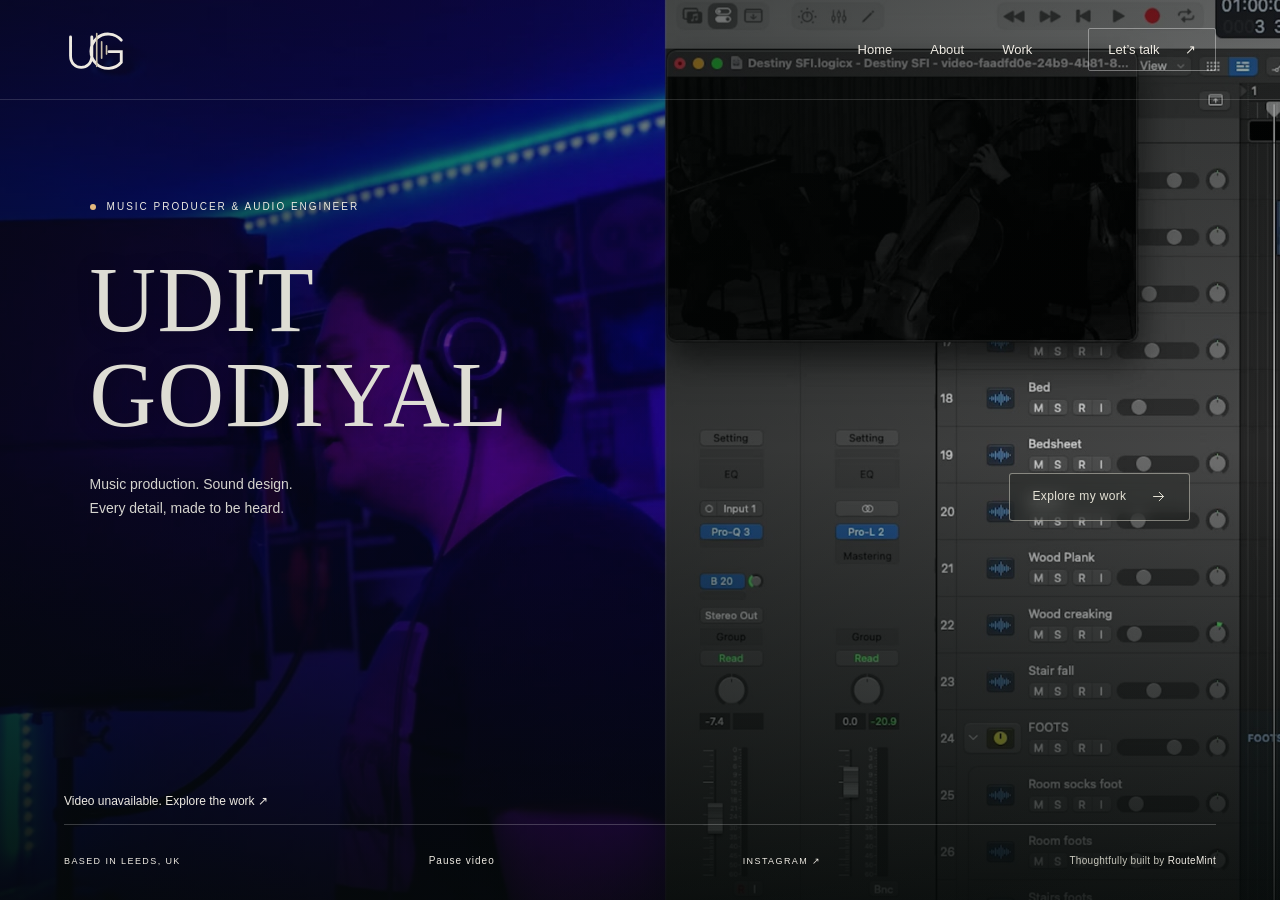
<file: index.html>
<!doctype html>
<html lang="en">
  <head>
    <meta charset="utf-8" />
    <meta name="viewport" content="width=device-width, initial-scale=1" />
    <title>Producer & Audio Engineer | Udit Godiyal</title>
    <meta
      name="description"
      content="Udit Godiyal — music producer and audio engineer in Leeds. Music production, sound design, mixing and mastering."
    />
    <meta name="theme-color" content="#111210" />
    <link rel="stylesheet" href="/style.css" />
    <script src="/app.js" defer></script>
    <link rel="icon" type="image/png" href="/assets/favicon.png" />
  </head>
  <body class="home">
    <a class="skip" href="#main">Skip to content</a>
    <header>
      <a class="brand" href="/" aria-label="Udit Godiyal home"
        ><svg
          class="monogram"
          viewBox="0 0 88 58"
          fill="none"
          aria-hidden="true"
        >
          <path
            d="M8 13v23c0 19 26 19 26 0V13M70 17a21 21 0 1 0 0 27V31H55"
            stroke="currentColor"
            stroke-width="3.5"
            stroke-linecap="round"
          />
          <path
            d="M40 9v40M46 19v20M52 24v10"
            stroke="#c7bda9"
            stroke-width="2"
            stroke-linecap="round"
          /></svg
      ></a>
      <nav aria-label="Main navigation">
        <a href="/">Home</a><a href="/about/">About</a
        ><a href="/work/">Work</a
        ><a href="/contact/">Let’s talk <span>↗</span></a>
      </nav>
    </header>
    <main id="main" class="cinema">
      <video
        id="hero-video"
        muted
        loop
        playsinline
        preload="metadata"
        poster="assets/poster.jpg"
        aria-label="Studio background video"
      >
        <source src="/assets/hero.mp4" type="video/mp4" />
      </video>
      <div class="shade"></div>
      <div class="hero-copy">
        <p class="eyebrow">
          <span class="dot"></span> MUSIC PRODUCER & AUDIO ENGINEER
        </p>
        <h1>UDIT<br /><span>GODIYAL</span></h1>
        <div class="hero-bottom">
          <p>
            Music production. Sound design.<br />Every detail, made to be heard.
          </p>
          <a class="work-button" href="/work/"
            ><span>Explore my work</span
            ><svg
              width="17"
              height="17"
              viewBox="0 0 24 24"
              fill="none"
              aria-hidden="true"
            >
              <path
                d="M5 12h14m-6-6 6 6-6 6"
                stroke="currentColor"
                stroke-width="1.4"
                stroke-linecap="round"
                stroke-linejoin="round"
              /></svg
          ></a>
        </div>
      </div>
      <footer class="home-footer">
        <span>BASED IN LEEDS, UK</span>
        <div class="video-controls">
          <button id="play" type="button" aria-pressed="false">
            Play video
          </button>
        </div>
        <a
          href="https://www.instagram.com/udit.godiyal/"
          target="_blank"
          rel="noopener"
          >INSTAGRAM ↗</a
        ><span class="site-credit"
          >Thoughtfully built by <strong>RouteMint</strong></span
        >
      </footer>
      <p class="video-error" hidden>
        Video unavailable. <a href="/work/">Explore the work ↗</a>
      </p>
    </main>
  </body>
</html>
</file>
<file: style.css>
* {
  box-sizing: border-box;
}
html {
  scroll-behavior: smooth;
  scroll-padding-top: 110px;
}
body {
  margin: 0;
  background: #111210;
  color: #eeeae2;
  font-family: Arial, Helvetica, sans-serif;
}
a {
  color: inherit;
  text-decoration: none;
}
button {
  font: inherit;
  color: inherit;
  cursor: pointer;
}
a,
button,
summary {
  -webkit-tap-highlight-color: transparent;
}
a:focus-visible,
button:focus-visible,
summary:focus-visible {
  outline: 2px solid #e4b87e;
  outline-offset: 7px;
}
a:hover {
  color: #e4b87e;
}
header {
  height: 100px;
  padding: 0 5%;
  display: flex;
  align-items: center;
  justify-content: space-between;
  position: absolute;
  z-index: 5;
  width: 100%;
  border-bottom: 1px solid #ffffff25;
}
.brand {
  font-size: 45px;
  font-weight: 700;
  letter-spacing: -5px;
  line-height: 1;
}
.brand span {
  color: #d7a96f;
}
nav {
  display: flex;
  align-items: center;
  gap: 38px;
  font-size: 13px;
}
nav a:last-child {
  margin-left: 18px;
  border: 1px solid #ffffff60;
  padding: 13px 19px;
  border-radius: 2px;
}
nav span {
  margin-left: 22px;
}
.skip {
  position: fixed;
  top: -100px;
  z-index: 100;
  background: #fff;
  color: #000;
  padding: 12px;
}
.skip:focus {
  top: 0;
}
.cinema {
  position: relative;
  min-height: 740px;
  height: 100svh;
  overflow: hidden;
  background: #242821;
}
.cinema video,
.shade {
  position: absolute;
  width: 100%;
  height: 100%;
  inset: 0;
  object-fit: cover;
}
.shade {
  background:
    linear-gradient(90deg, rgba(5, 9, 8, 0.7), rgba(5, 9, 8, 0.08)),
    linear-gradient(
      0deg,
      rgba(5, 9, 8, 0.85),
      transparent 50%,
      rgba(5, 9, 8, 0.35)
    );
}
.hero-copy {
  position: absolute;
  left: 7%;
  right: 7%;
  top: 22%;
}
.eyebrow,
.section-label {
  font-size: 10px;
  letter-spacing: 2px;
  line-height: 1.7;
}
.eyebrow {
  display: flex;
  align-items: center;
  gap: 11px;
}
.dot {
  width: 6px;
  height: 6px;
  border-radius: 50%;
  background: #e4b87e;
}
h1,
h2,
h3,
p {
  margin-top: 0;
}
.hero-copy h1 {
  font-size: clamp(78px, 10.8vw, 174px);
  line-height: 0.84;
  letter-spacing: -0.065em;
  font-weight: 500;
  margin: 38px 0 28px;
  position: relative;
  width: max-content;
}
.hero-copy h1 > span {
  color: #e9e3d9;
}
.hero-copy h1 i {
  font-family: Georgia, serif;
  font-weight: 400;
  font-size: clamp(25px, 3.4vw, 54px);
  line-height: 1.2;
  letter-spacing: -2px;
  white-space: nowrap;
  position: absolute;
  left: 66%;
  bottom: 5%;
  transform: rotate(-7deg);
  color: #e4b87e;
}
.hero-bottom {
  display: flex;
  justify-content: space-between;
  align-items: end;
  margin-top: 35px;
}
.hero-bottom p {
  font-size: 14px;
  line-height: 1.7;
  color: #d5d4ce;
  margin: 0;
}
.round-link {
  display: flex;
  align-items: center;
  gap: 27px;
  font-size: 13px;
}
.round-link b {
  font-size: 30px;
  display: grid;
  place-items: center;
  width: 65px;
  height: 65px;
  border: 1px solid #ffffff70;
  border-radius: 50%;
  font-weight: 400;
}
.home-footer {
  position: absolute;
  bottom: 26px;
  left: 5%;
  right: 5%;
  border-top: 1px solid #ffffff35;
  padding-top: 22px;
  display: flex;
  justify-content: space-between;
  align-items: center;
  font-size: 9px;
  letter-spacing: 1.4px;
}
.video-controls {
  display: flex;
  gap: 20px;
}
.video-controls button {
  font-size: 10px;
  border: 0;
  background: none;
  padding: 8px 0;
  letter-spacing: 1px;
}
.video-error {
  position: absolute;
  bottom: 80px;
  left: 5%;
  font-size: 12px;
}
.studio {
  padding-top: 100px;
}
.section {
  padding: 85px 7%;
  border-bottom: 1px solid #ffffff20;
}
.section-label {
  color: #adab9f;
  display: block;
  margin-bottom: 34px;
}
.about-grid {
  display: grid;
  grid-template-columns: 1.1fr 0.8fr;
  gap: 12%;
  align-items: center;
}
h1,
h2 {
  font-size: clamp(38px, 5.5vw, 80px);
  letter-spacing: -0.055em;
  line-height: 1.04;
  font-weight: 400;
  margin-bottom: 35px;
}
h1 em,
h2 em {
  font-family: Georgia, serif;
  color: #c9b89e;
  font-weight: 400;
}
.about p {
  color: #bcbdb4;
  max-width: 540px;
  font-size: 15px;
  line-height: 1.9;
}
.about p.intro {
  font-size: 21px;
  line-height: 1.5;
  color: #eeeae2;
}
.text-link {
  display: inline-block;
  border-bottom: 1px solid #888577;
  padding-bottom: 8px;
  font-size: 13px;
  margin-top: 17px;
}
figure {
  margin: 0;
}
figure img {
  width: 100%;
  height: 500px;
  object-fit: cover;
  filter: saturate(0.65);
}
figcaption {
  display: flex;
  justify-content: space-between;
  gap: 10px;
  font-size: 8px;
  letter-spacing: 1.2px;
  margin-top: 15px;
}
.work {
  background: #e7e3da;
  color: #20241f;
}
.work .section-label {
  color: #666a5f;
}
.work h2 em {
  color: #69705e;
}
.section-heading {
  display: flex;
  justify-content: space-between;
  align-items: end;
  gap: 25px;
  margin-bottom: 45px;
}
.section-heading h2 {
  margin: 0;
}
.releases {
  display: grid;
  grid-template-columns: repeat(3, 1fr);
  border-top: 1px solid #777b7150;
  border-bottom: 1px solid #777b7150;
}
.releases article {
  padding: 34px 30px 32px 0;
}
.releases article + article {
  padding-left: 30px;
  border-left: 1px solid #777b7150;
}
.project-no {
  font-size: 9px;
  letter-spacing: 1.5px;
}
.releases h3 {
  font-family: Georgia, serif;
  font-weight: 400;
  font-size: 43px;
  letter-spacing: -1.5px;
  margin: 46px 0 4px;
}
.releases .translation {
  font-size: 12px;
  font-style: italic;
  margin-bottom: 24px;
}
.releases p {
  line-height: 1.8;
  font-size: 13px;
  color: #575d50;
}
.feature {
  display: grid;
  grid-template-columns: 1fr 1fr;
  gap: 65px;
  align-items: center;
  margin-top: 85px;
}
.feature img {
  width: 100%;
  max-height: 460px;
  object-fit: cover;
}
.feature h3 {
  font-weight: 400;
  font-size: 46px;
  letter-spacing: -2px;
}
.feature p {
  font-size: 15px;
  line-height: 1.8;
  color: #51584b;
}
.feature .small {
  font-size: 13px;
}
.services {
  margin-top: 55px;
}
.services details {
  border-top: 1px solid #ffffff30;
  padding: 25px 0;
}
.services details:last-child {
  border-bottom: 1px solid #ffffff30;
}
.services summary {
  display: flex;
  align-items: center;
  gap: 30px;
  font-size: 23px;
  cursor: pointer;
  list-style: none;
}
.services summary::-webkit-details-marker {
  display: none;
}
.services summary span {
  font-size: 10px;
  color: #afaa9e;
}
.services summary b {
  margin-left: auto;
  font-weight: 400;
}
.services details[open] summary b {
  transform: rotate(45deg);
}
.services details p {
  font-size: 15px;
  line-height: 1.9;
  max-width: 750px;
  color: #bcbdb4;
  margin: 25px 0 0 45px;
}
.live-photo {
  margin: 25px 0 0 45px;
  width: 300px;
  max-width: 80%;
}
.contact {
  background: #1d241e;
}
.contact h2 {
  font-size: clamp(62px, 8vw, 120px);
}
.email {
  font-size: 22px;
  border-bottom: 1px solid #777f71;
  padding-bottom: 8px;
}
.contact-grid {
  display: grid;
  grid-template-columns: 1.3fr 1fr 1fr;
  gap: 30px;
  margin-top: 70px;
}
.contact-grid .section-label {
  margin-bottom: 15px;
}
.contact-grid a,
.contact-grid p {
  font-size: 14px;
}
.studio-footer {
  padding: 45px 7%;
  display: flex;
  justify-content: space-between;
  gap: 30px;
  align-items: center;
}
.studio-footer > div {
  display: flex;
  gap: 22px;
  font-size: 11px;
}
.studio-footer > span {
  font-size: 10px;
  color: #aaa;
}
@media (min-width: 1500px) {
  .hero-copy {
    top: 24%;
  }
}
@media (max-width: 760px) {
  header {
    height: 82px;
    padding: 0 6%;
  }
  .brand {
    font-size: 38px;
  }
  nav {
    gap: 18px;
    font-size: 12px;
  }
  nav a:last-child {
    margin: 0;
    padding: 10px;
  }
  nav span {
    display: none;
  }
  .cinema {
    min-height: 690px;
  }
  .hero-copy {
    top: 25%;
    left: 7%;
    right: 7%;
  }
  .hero-copy h1 {
    font-size: clamp(75px, 15vw, 115px);
    margin-top: 35px;
  }
  .hero-copy h1 i {
    left: 24%;
    bottom: -38px;
    font-size: 30px;
    letter-spacing: -1px;
  }
  .eyebrow {
    font-size: 8px;
    letter-spacing: 1.5px;
  }
  .hero-bottom {
    margin-top: 78px;
    align-items: center;
    gap: 15px;
  }
  .hero-bottom p {
    font-size: 11px;
  }
  .round-link {
    gap: 10px;
    font-size: 11px;
  }
  .round-link b {
    width: 42px;
    height: 42px;
    font-size: 24px;
  }
  .home-footer {
    font-size: 7px;
    letter-spacing: 0.5px;
  }
  .video-controls {
    gap: 12px;
  }
  .home-footer > a {
    display: none;
  }
  .section {
    padding: 60px 7%;
  }
  .studio {
    padding-top: 82px;
  }
  .about-grid {
    grid-template-columns: 1fr;
    gap: 45px;
  }
  .about p.intro {
    font-size: 19px;
  }
  figure img {
    height: 450px;
  }
  .section-heading {
    display: block;
  }
  .section-heading .text-link {
    margin-top: 25px;
  }
  .releases {
    grid-template-columns: 1fr;
  }
  .releases article,
  .releases article + article {
    padding: 30px 0;
    border-left: 0;
  }
  .releases article + article {
    border-top: 1px solid #777b7150;
  }
  .releases h3 {
    margin-top: 24px;
  }
  .feature {
    grid-template-columns: 1fr;
    gap: 30px;
    margin-top: 55px;
  }
  .services summary {
    font-size: 18px;
    gap: 18px;
  }
  .services details p {
    margin-left: 30px;
  }
  .contact-grid {
    grid-template-columns: 1fr;
    gap: 24px;
    margin-top: 50px;
  }
  .studio-footer {
    flex-wrap: wrap;
  }
  .studio-footer > div {
    flex-wrap: wrap;
    gap: 18px;
  }
  .studio-footer > span {
    width: 100%;
  }
  .email {
    font-size: 21px;
  }
}
@media (prefers-reduced-motion: reduce) {
  html {
    scroll-behavior: auto;
  }
}

/* Revised quieter identity and expanded portfolio */
.brand {
  letter-spacing: 0;
  display: flex;
  align-items: center;
}
.monogram {
  width: 72px;
  height: 48px;
}
.hero-copy h1 {
  font-family: Georgia, "Times New Roman", serif;
  font-weight: 400;
  font-size: clamp(58px, 7.2vw, 112px);
  line-height: 1.03;
  letter-spacing: 0.015em;
  color: #deddd4;
  text-shadow: 0 2px 20px #0004;
  margin: 38px 0 24px;
}
.hero-copy h1 > span {
  color: #deddd4;
}
.hero-bottom {
  margin-top: 30px;
}
.contact-grid {
  grid-template-columns: 1.3fr 1fr;
}
.work-intro {
  font-size: 17px;
  line-height: 1.8;
  max-width: 730px;
  color: inherit;
  opacity: 0.85;
}
.releases {
  margin-top: 35px;
}
.album-grid {
  display: grid;
  grid-template-columns: repeat(2, 1fr);
  gap: 45px 40px;
  margin-top: 45px;
}
.album-grid img {
  width: 100%;
  height: 340px;
  object-fit: cover;
}
.album-grid h3,
.film-grid h3 {
  font-size: 24px;
  font-weight: 400;
  letter-spacing: -0.5px;
  margin: 20px 0 10px;
}
.album-grid p,
.film-grid p {
  font-size: 14px;
  line-height: 1.8;
  color: #bbbdb3;
}
.aks {
  padding: 40px;
  background: #2c332e;
  display: flex;
  flex-direction: column;
  justify-content: end;
  min-height: 340px;
}
.aks h3 {
  font:
    italic 90px Georgia,
    serif;
  margin: 40px 0 25px;
}
.album-type,
.experience-list article > span {
  font-size: 10px;
  letter-spacing: 1.5px;
  color: #bcb8a9;
}
.film-grid {
  display: grid;
  grid-template-columns: 1fr 1fr;
  gap: 40px;
  margin-top: 45px;
}
.film-grid img,
.film-grid video {
  width: 100%;
  aspect-ratio: 16/9;
  object-fit: cover;
  background: #000;
}
.film-link {
  display: block;
  position: relative;
}
.film-link span {
  position: absolute;
  bottom: 12px;
  right: 12px;
  background: #111c;
  padding: 10px 15px;
  font-size: 12px;
}
.branding {
  background: #e7e3da;
  color: #20241f;
}
.client-grid {
  display: grid;
  grid-template-columns: repeat(3, 1fr);
  gap: 35px;
  margin-top: 45px;
}
.client-grid img {
  height: 140px;
  object-fit: contain;
  filter: none;
  background: #fff;
  padding: 20px;
}
.client-grid figcaption {
  font-size: 10px;
}
.experience-list {
  display: grid;
  grid-template-columns: 1fr 1fr;
  gap: 0 50px;
}
.experience-list article {
  border-top: 1px solid #ffffff30;
  padding: 30px 0;
}
.experience-list h3 {
  font-size: 23px;
  font-weight: 400;
  margin: 15px 0 12px;
  line-height: 1.3;
}
.experience-list p {
  font-size: 14px;
  color: #bbbdb3;
  line-height: 1.7;
}
@media (max-width: 760px) {
  .monogram {
    width: 59px;
    height: 42px;
  }
  .hero-copy h1 {
    font-size: clamp(50px, 10vw, 74px);
    line-height: 1.1;
    letter-spacing: 0.005em;
  }
  .hero-bottom {
    margin-top: 35px;
  }
  .hero-copy {
    top: 28%;
  }
  .album-grid,
  .film-grid,
  .experience-list {
    grid-template-columns: 1fr;
  }
  .album-grid img {
    height: auto;
    max-height: 450px;
  }
  .client-grid {
    gap: 12px;
  }
  .client-grid img {
    height: 100px;
    padding: 8px;
  }
  .client-grid figcaption {
    font-size: 8px;
    letter-spacing: 0.5px;
  }
  .contact-grid {
    grid-template-columns: 1fr;
  }
}

.section-nav {
  padding: 22px 7%;
  gap: 28px;
  flex-wrap: wrap;
  border-bottom: 1px solid #ffffff20;
}
.section-nav a:last-child {
  border: 0;
  padding: 0;
  margin: 0;
}
.section-nav a {
  font-size: 11px;
  color: #c4c1b5;
}
@media (max-width: 760px) {
  .section-nav {
    gap: 18px;
  }
}

.film-link {
  aspect-ratio: 16/9;
  overflow: hidden;
  background: #20251f;
}
.film-link img {
  display: block;
  height: 100%;
  width: 100%;
  object-fit: cover;
}
.film-link span {
  z-index: 1;
}
.site-credit {
  font-size: 10px;
  letter-spacing: 0.3px;
  color: #c8c7bc;
  white-space: nowrap;
}
.site-credit strong {
  font-weight: 500;
  color: #eeeae2;
}
.studio-footer {
  flex-wrap: wrap;
}
.studio-footer .site-credit {
  margin-left: auto;
}
.home-footer .site-credit {
  display: inline-block;
}
@media (max-width: 760px) {
  .home-footer {
    flex-wrap: wrap;
    gap: 12px;
  }
  .home-footer .site-credit {
    display: inline-block;
    font-size: 9px;
  }
  .studio-footer .site-credit {
    margin-left: 0;
  }
}

.spotify-grid {
  display: grid;
  grid-template-columns: repeat(3, minmax(0, 1fr));
  gap: 26px;
  margin-top: 45px;
}
.artist-card {
  min-width: 0;
}
.artist-card > .section-label {
  font-size: 9px;
  letter-spacing: 1px;
  min-height: 32px;
  margin-bottom: 12px;
}
.artist-card h3 {
  font-size: 26px;
  font-weight: 400;
  margin-bottom: 25px;
}
.artist-card iframe {
  display: block;
  border: 0;
  border-radius: 12px;
  background: #222;
  max-width: 100%;
}
.track-links {
  padding: 0;
  margin: 22px 0 0;
  list-style: none;
}
.track-links li {
  padding: 14px 0;
  border-bottom: 1px solid #ffffff20;
}
.track-links a {
  display: flex;
  justify-content: space-between;
  font-size: 14px;
}
.track-links small {
  display: block;
  font-size: 10px;
  color: #bcbdb4;
  line-height: 1.6;
  margin-top: 7px;
}
.artist-card > .text-link {
  font-size: 11px;
}
.studio-footer > .site-credit {
  color: #c8c7bc;
}
.home-footer .site-credit {
  display: inline-block;
}
@media (max-width: 1000px) {
  .spotify-grid {
    grid-template-columns: 1fr;
    gap: 45px;
  }
  .artist-card > .section-label {
    min-height: 0;
  }
  .artist-card {
    max-width: 650px;
    width: 100%;
  }
}

.youtube-row {
  display: block;
  clear: both;
  margin-top: 28px;
}
.youtube-channel {
  display: flex;
  align-items: center;
  gap: 13px;
  width: fit-content;
  max-width: 100%;
  padding: 15px 19px;
  border: 1px solid #777b7150;
  border-radius: 4px;
  font-size: 13px;
  line-height: 1.5;
}
.youtube-channel svg {
  flex: none;
}
.youtube-channel:hover {
  color: #20241f;
  background: #dcd8ce;
  border-color: #777b71;
}
.youtube-channel > span:last-child {
  margin-left: 9px;
}

.about .youtube-row {
  margin-top: 24px;
}
.about .youtube-channel {
  border-color: #ffffff40;
}
.about .youtube-channel:hover {
  color: #eeeae2;
  background: #ffffff0c;
  border-color: #ffffff80;
}

.work-button {
  display: inline-flex;
  align-items: center;
  justify-content: center;
  gap: 24px;
  min-height: 48px;
  padding: 14px 22px;
  border: 1px solid rgba(230, 227, 214, 0.48);
  border-radius: 3px;
  background: rgba(20, 24, 21, 0.26);
  backdrop-filter: blur(8px);
  color: #e6e3d6;
  font-size: 12px;
  font-weight: 400;
  letter-spacing: 0.35px;
  line-height: 1.4;
  white-space: nowrap;
  transition:
    background 0.2s,
    border-color 0.2s;
}
.work-button svg {
  flex: none;
}
.work-button:hover {
  color: #f5f1e6;
  background: rgba(230, 227, 214, 0.12);
  border-color: rgba(230, 227, 214, 0.8);
}
@media (max-width: 760px) {
  .work-button {
    gap: 14px;
    padding: 12px 17px;
    font-size: 11px;
    min-height: 44px;
  }
  .hero-bottom {
    flex-wrap: wrap;
    row-gap: 22px;
  }
}
@media (prefers-reduced-motion: reduce) {
  .work-button {
    transition: none;
  }
}

.soundcloud-row {
  margin-top: 14px;
}
.artist-feature > img {
  aspect-ratio: 1/1;
  height: auto;
  max-height: none;
  object-fit: contain;
}
.work .artist-feature:first-of-type {
  margin-top: 45px;
}

.album-grid .aks-project > img {
  height: auto;
  aspect-ratio: 1/1;
  max-height: none;
  object-fit: contain;
}

.collaborator-grid {
  display: grid;
  grid-template-columns: 1fr 1fr;
  gap: 55px;
  align-items: center;
}
.collaborator iframe {
  border: 0;
  border-radius: 12px;
  max-width: 100%;
  background: #222;
}
@media (max-width: 760px) {
  .collaborator-grid {
    grid-template-columns: 1fr;
    gap: 30px;
  }
}

.aks-player {
  display: block;
  border: 0;
  border-radius: 12px;
  max-width: 100%;
  margin-top: 25px;
  background: #222;
}

/* Consistent grids and restrained spacing */
.spotify-grid {
  grid-template-columns: repeat(3, minmax(0, 1fr));
  gap: 48px 28px;
  align-items: start;
}
.artist-card {
  max-width: none;
}
.artist-card h3 {
  font-size: 24px;
  line-height: 1.3;
  min-height: 63px;
  margin: 0 0 20px;
  display: flex;
  align-items: flex-end;
}
.artist-card > .section-label {
  min-height: 34px;
  margin-bottom: 10px;
}
.artist-note {
  font-size: 14px;
  line-height: 1.8;
  color: #bcbdb4;
  margin: 22px 0 0;
}
.album-grid {
  grid-template-columns: repeat(3, minmax(0, 1fr));
  gap: 32px;
  align-items: start;
}
.album-grid img,
.album-grid .aks-project > img {
  height: auto;
  aspect-ratio: 1/1;
  max-height: none;
  object-fit: contain;
  background: #171916;
}
.album-grid h3 {
  font-size: 24px;
  line-height: 1.35;
}
.work .artist-feature {
  grid-template-columns: 1fr 1fr;
  gap: 55px;
}
.artist-feature + .artist-feature {
  border-top: 1px solid #777b7130;
  padding-top: 65px;
  margin-top: 65px;
}
.about .youtube-row,
.about .soundcloud-row {
  width: 100%;
}
.about .youtube-channel {
  width: 100%;
  justify-content: flex-start;
}
.about .youtube-channel > span:last-child {
  margin-left: auto;
}
.section-heading {
  margin-bottom: 35px;
}
.spotify-grid .text-link {
  line-height: 1.7;
}
.studio-footer > .site-credit {
  width: auto;
}
.work h2,
.album-section h2,
.films h2 {
  font-size: clamp(38px, 5vw, 70px);
}
@media (min-width: 761px) and (max-width: 1100px) {
  .spotify-grid {
    grid-template-columns: repeat(2, minmax(0, 1fr));
  }
}
@media (max-width: 760px) {
  .spotify-grid,
  .album-grid {
    grid-template-columns: 1fr;
    gap: 42px;
  }
  .artist-card h3 {
    min-height: 0;
    margin-bottom: 20px;
  }
  .artist-card > .section-label {
    min-height: 0;
  }
  .work .artist-feature {
    grid-template-columns: 1fr;
    gap: 28px;
  }
  .artist-feature + .artist-feature {
    margin-top: 45px;
    padding-top: 45px;
  }
  .album-grid img,
  .album-grid .aks-project > img {
    max-height: none;
  }
  .studio-footer > .site-credit {
    width: 100%;
  }
}

/* Portfolio refinements */
.album-grid img.selective-artwork {
  object-fit: cover;
  object-position: center;
}
.work .third-horizon-feature {
  margin-top: 0;
  align-items: center;
}
.third-horizon-feature .section-heading {
  margin: 0 0 32px;
}
.third-horizon-feature h2 {
  font-size: clamp(38px, 4.5vw, 66px);
}
.third-horizon-feature h3 {
  margin: 0 0 20px;
}
@media (max-width: 760px) {
  .third-horizon-feature > div {
    grid-row: 1;
  }
  .third-horizon-feature .section-heading {
    margin-bottom: 28px;
  }
}

/* Third Horizon: heading above the artwork, with balanced story text */
.work > .work-heading {
  display: block;
  text-align: right;
  margin: 0 0 36px;
}
.work > .work-heading h2 {
  margin: 0;
}
.work .third-horizon-feature {
  align-items: start;
  margin-top: 0;
}
.third-horizon-feature > div > .section-label {
  margin-bottom: 18px;
}
.third-horizon-feature p {
  margin: 0 0 18px;
}
@media (max-width: 760px) {
  .third-horizon-feature > div {
    grid-row: auto;
  }
  .work > .work-heading {
    margin-bottom: 28px;
  }
}

/* Section shortcuts appear only at the end of the portfolio. */
.section-nav.footer-sections {
  position: static;
  flex-wrap: wrap;
  justify-content: center;
  gap: 16px 28px;
  padding: 30px 6%;
  margin: 0;
}

/* Body copy: justified paragraphs with a natural final line. */
p:not(.section-label) {
  text-align: justify;
  text-align-last: left;
  text-justify: inter-word;
  hyphens: auto;
  overflow-wrap: break-word;
}

/* Consistent paragraph rhythm, without empty spacer paragraphs. */
.about p:not(.section-label),
.feature p:not(.section-label),
.album-grid p:not(.section-label),
.film-grid p:not(.section-label),
.experience-list p:not(.section-label) {
  margin-top: 0;
  margin-bottom: 16px;
  line-height: 1.75;
}
.about p.intro {
  line-height: 1.55;
  margin-bottom: 20px;
}
.feature p:last-child,
.album-grid p:last-child,
.film-grid p:last-child,
.experience-list p:last-child {
  margin-bottom: 0;
}
.artist-card > .section-label {
  text-align: left;
  margin-top: 0;
}
.about-grid,
.work .artist-feature {
  column-gap: clamp(28px, 5vw, 64px);
}
.about-grid > *,
.feature > *,
.artist-card,
.album-grid > *,
.film-grid > * {
  min-width: 0;
}
@media (max-width: 760px) {
  .section {
    padding-top: 52px;
    padding-bottom: 52px;
  }
  .about.section {
    padding-top: 40px;
  }
  .section-label {
    margin-bottom: 24px;
  }
  .about-grid,
  .work .artist-feature {
    gap: 28px;
  }
  .artist-card h3,
  .artist-card > .section-label {
    min-height: 0;
  }
}

/* Reduce vertical gaps on larger screens only */
@media (min-width: 761px) {
  .studio > .section {
    padding-top: 50px;
    padding-bottom: 50px;
  }

  .studio > .about.section {
    padding-top: 40px;
  }
}
/* Bring the About heading closer to its section label */
@media (min-width: 761px) {
  .about-grid {
    align-items: start;
  }

  .about > .section-label {
    margin-bottom: 20px;
  }

  .about-grid h1 {
    margin-top: 0;
  }
}
.about .youtube-channel {
  width: 360px;
  max-width: 100%;
}
/* Move the heading to the left */
.work > .work-heading {
  text-align: left;
}

/* Place YouTube and SoundCloud side by side on larger screens */
@media (min-width: 761px) {
  .about .youtube-row,
  .about .soundcloud-row {
    display: inline-block;
    vertical-align: top;
    width: calc(50% - 10px);
    margin-top: 24px;
    clear: none;
  }

  .about .youtube-row {
    margin-right: 14px;
  }

  .about .youtube-channel {
    width: 100%;
    min-height: 80px;
    box-sizing: border-box;
    padding: 12px;
    gap: 8px;
  }

  .about .youtube-channel svg {
    width: 24px;
  }
}

/* Give the contact link its own line */
.about-grid > div > .text-link {
  display: table;
}

/* Make both social buttons less tall */
@media (min-width: 761px) {
  .about .youtube-channel {
    min-height: 56px;
  }
}
</file>
